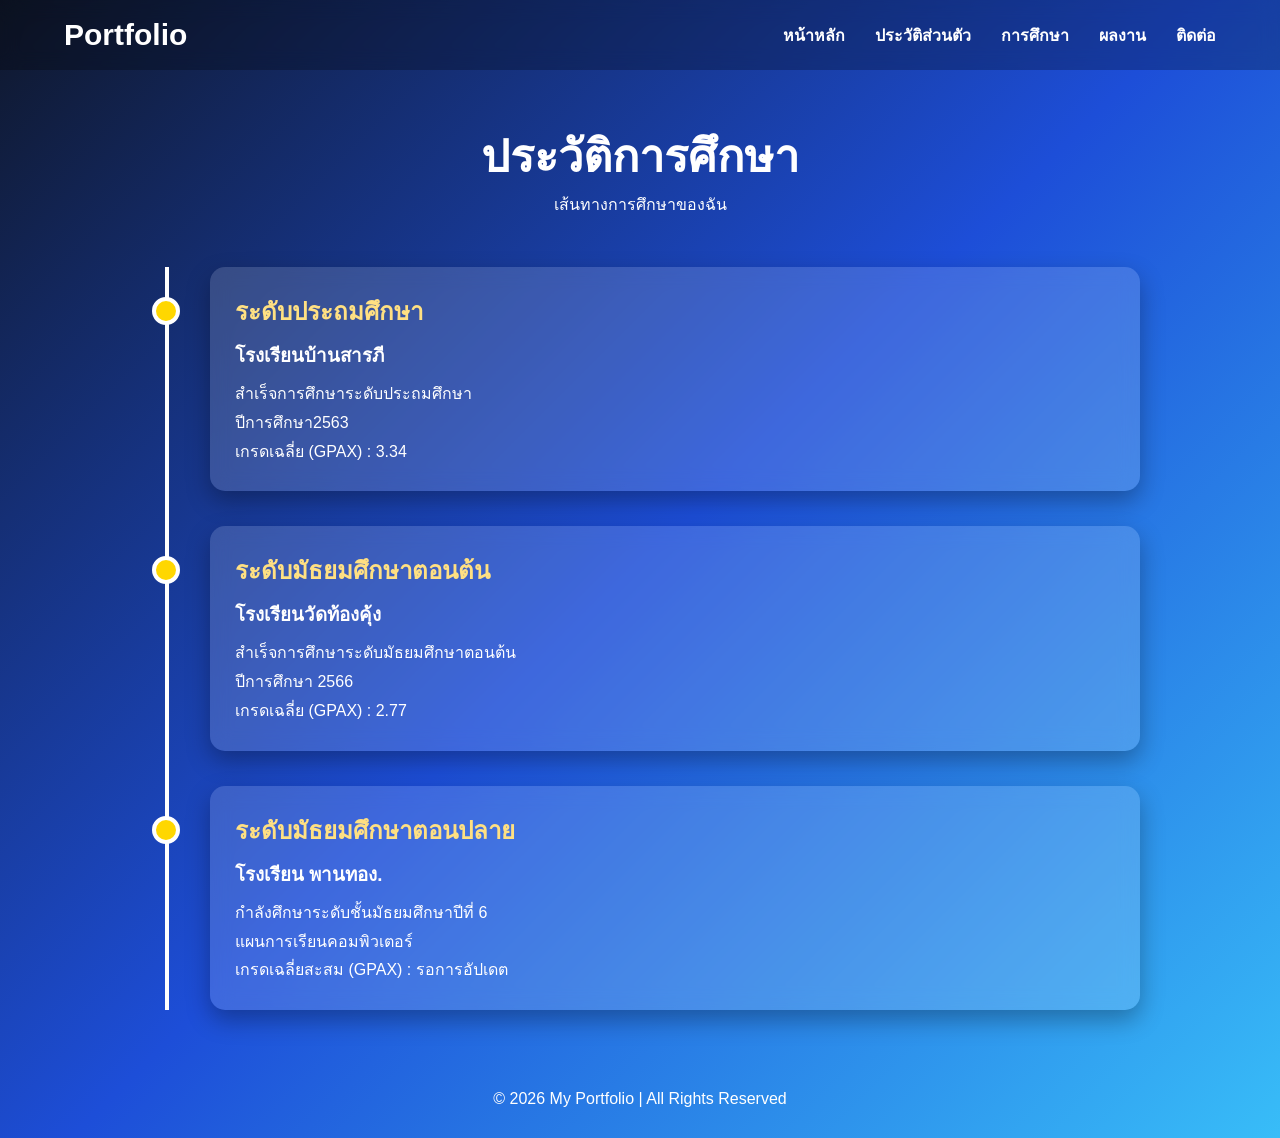
<file: education.html>
<!DOCTYPE html>
<html lang="th">
<head>
<meta charset="UTF-8">
<meta name="viewport" content="width=device-width, initial-scale=1.0">
<title>ประวัติการศึกษา</title>

<style>
*{
    margin:0;
    padding:0;
    box-sizing:border-box;
    font-family:"Prompt",sans-serif;
}

body{
    background:linear-gradient(135deg,#0f172a,#1d4ed8,#38bdf8);
    min-height:100vh;
}

header{
    background:rgba(0,0,0,.25);
    backdrop-filter:blur(10px);
    padding:18px 0;
}

nav{
    width:90%;
    max-width:1200px;
    margin:auto;
    display:flex;
    justify-content:space-between;
    align-items:center;
}

.logo{
    color:white;
    font-size:30px;
    font-weight:bold;
}

nav ul{
    display:flex;
    list-style:none;
}

nav ul li{
    margin-left:30px;
}

nav ul li a{
    color:white;
    text-decoration:none;
    font-weight:bold;
    transition:.3s;
}

nav ul li a:hover{
    color:#ffd700;
}

.container{
    width:90%;
    max-width:1000px;
    margin:50px auto;
}

.title{
    text-align:center;
    color:white;
    margin-bottom:50px;
}

.title h1{
    font-size:45px;
}

.timeline{
    position:relative;
    margin:auto;
}

.timeline::before{
    content:'';
    position:absolute;
    left:25px;
    top:0;
    width:4px;
    height:100%;
    background:white;
}

.card{
    position:relative;
    background:rgba(255,255,255,.15);
    backdrop-filter:blur(10px);
    border-radius:15px;
    padding:25px;
    margin-left:70px;
    margin-bottom:35px;
    color:white;
    box-shadow:0 10px 25px rgba(0,0,0,.3);
}

.card::before{
    content:'';
    position:absolute;
    left:-58px;
    top:30px;
    width:20px;
    height:20px;
    background:#ffd700;
    border-radius:50%;
    border:4px solid white;
}

.card h2{
    color:#ffe082;
    margin-bottom:10px;
}

.card h3{
    margin-bottom:10px;
}

.card p{
    line-height:1.8;
}

footer{
    text-align:center;
    color:white;
    padding:30px;
}

@media(max-width:768px){

nav{
    flex-direction:column;
}

nav ul{
    flex-wrap:wrap;
    justify-content:center;
    margin-top:15px;
}

nav ul li{
    margin:10px;
}

.timeline::before{
    left:15px;
}

.card{
    margin-left:45px;
}

.card::before{
    left:-39px;
}

.title h1{
    font-size:35px;
}

}
</style>

</head>

<body>

<header>

<nav>

<div class="logo">Portfolio</div>

<ul>
<li><a href="index.html">หน้าหลัก</a></li>
<li><a href="about.html">ประวัติส่วนตัว</a></li>
<li><a href="education.html">การศึกษา</a></li>
<li><a href="portfolio.html">ผลงาน</a></li>
<li><a href="contact.html">ติดต่อ</a></li>
</ul>

</nav>

</header>

<div class="container">

<div class="title">
<h1>ประวัติการศึกษา</h1>
<p>เส้นทางการศึกษาของฉัน</p>
</div>

<div class="timeline">

<div class="card">
<h2>ระดับประถมศึกษา</h2>
<h3>โรงเรียนบ้านสารภี</h3>
<p>
สำเร็จการศึกษาระดับประถมศึกษา<br>
ปีการศึกษา2563<br>
เกรดเฉลี่ย (GPAX) : 3.34
</p>
</div>

<div class="card">
<h2>ระดับมัธยมศึกษาตอนต้น</h2>
<h3>โรงเรียนวัดท้องคุ้ง</h3>
<p>
สำเร็จการศึกษาระดับมัธยมศึกษาตอนต้น<br>
ปีการศึกษา 2566<br>
เกรดเฉลี่ย (GPAX) : 2.77
</p>
</div>

<div class="card">
<h2>ระดับมัธยมศึกษาตอนปลาย</h2>
<h3>โรงเรียน พานทอง.</h3>
<p>
กำลังศึกษาระดับชั้นมัธยมศึกษาปีที่ 6<br>
แผนการเรียนคอมพิวเตอร์<br>
เกรดเฉลี่ยสะสม (GPAX) : รอการอัปเดต
</p>
</div>

</div>

</div>

<footer>

© 2026 My Portfolio | All Rights Reserved

</footer>

</body>
</html>
</file>
